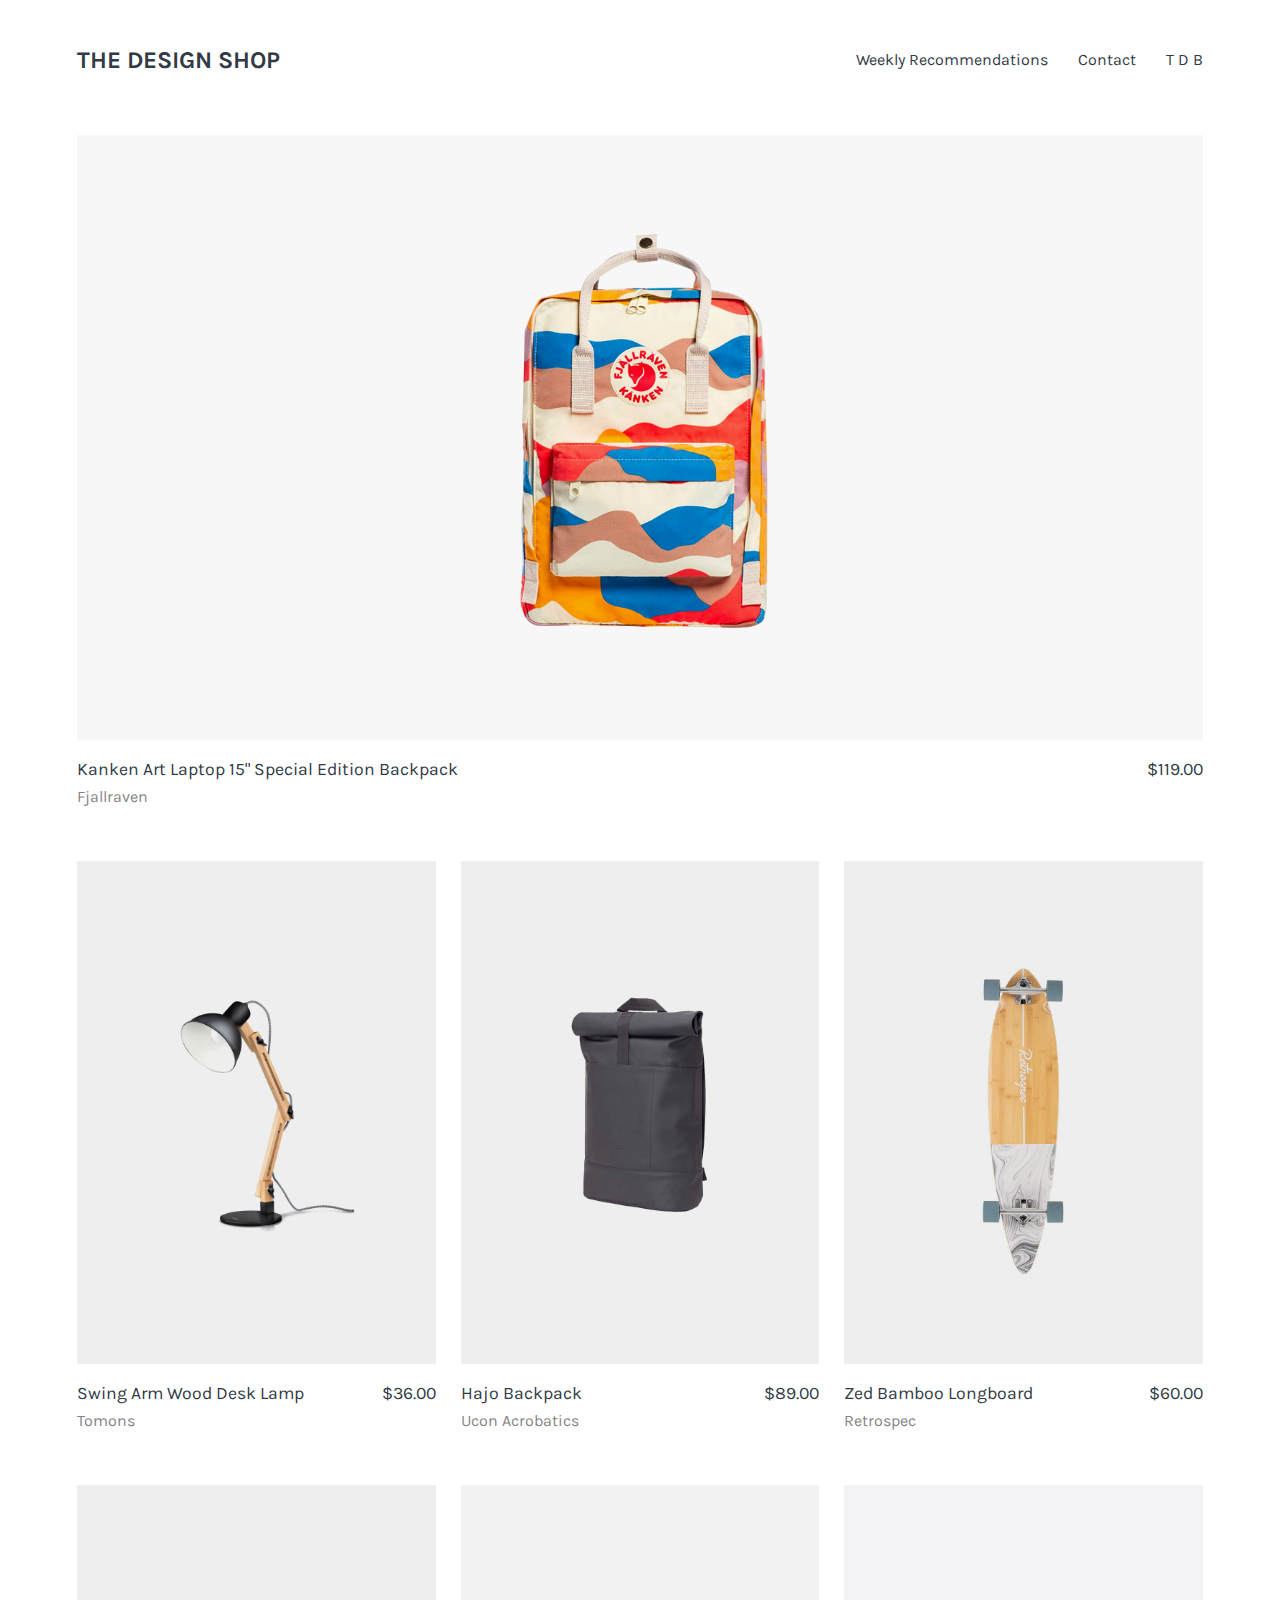
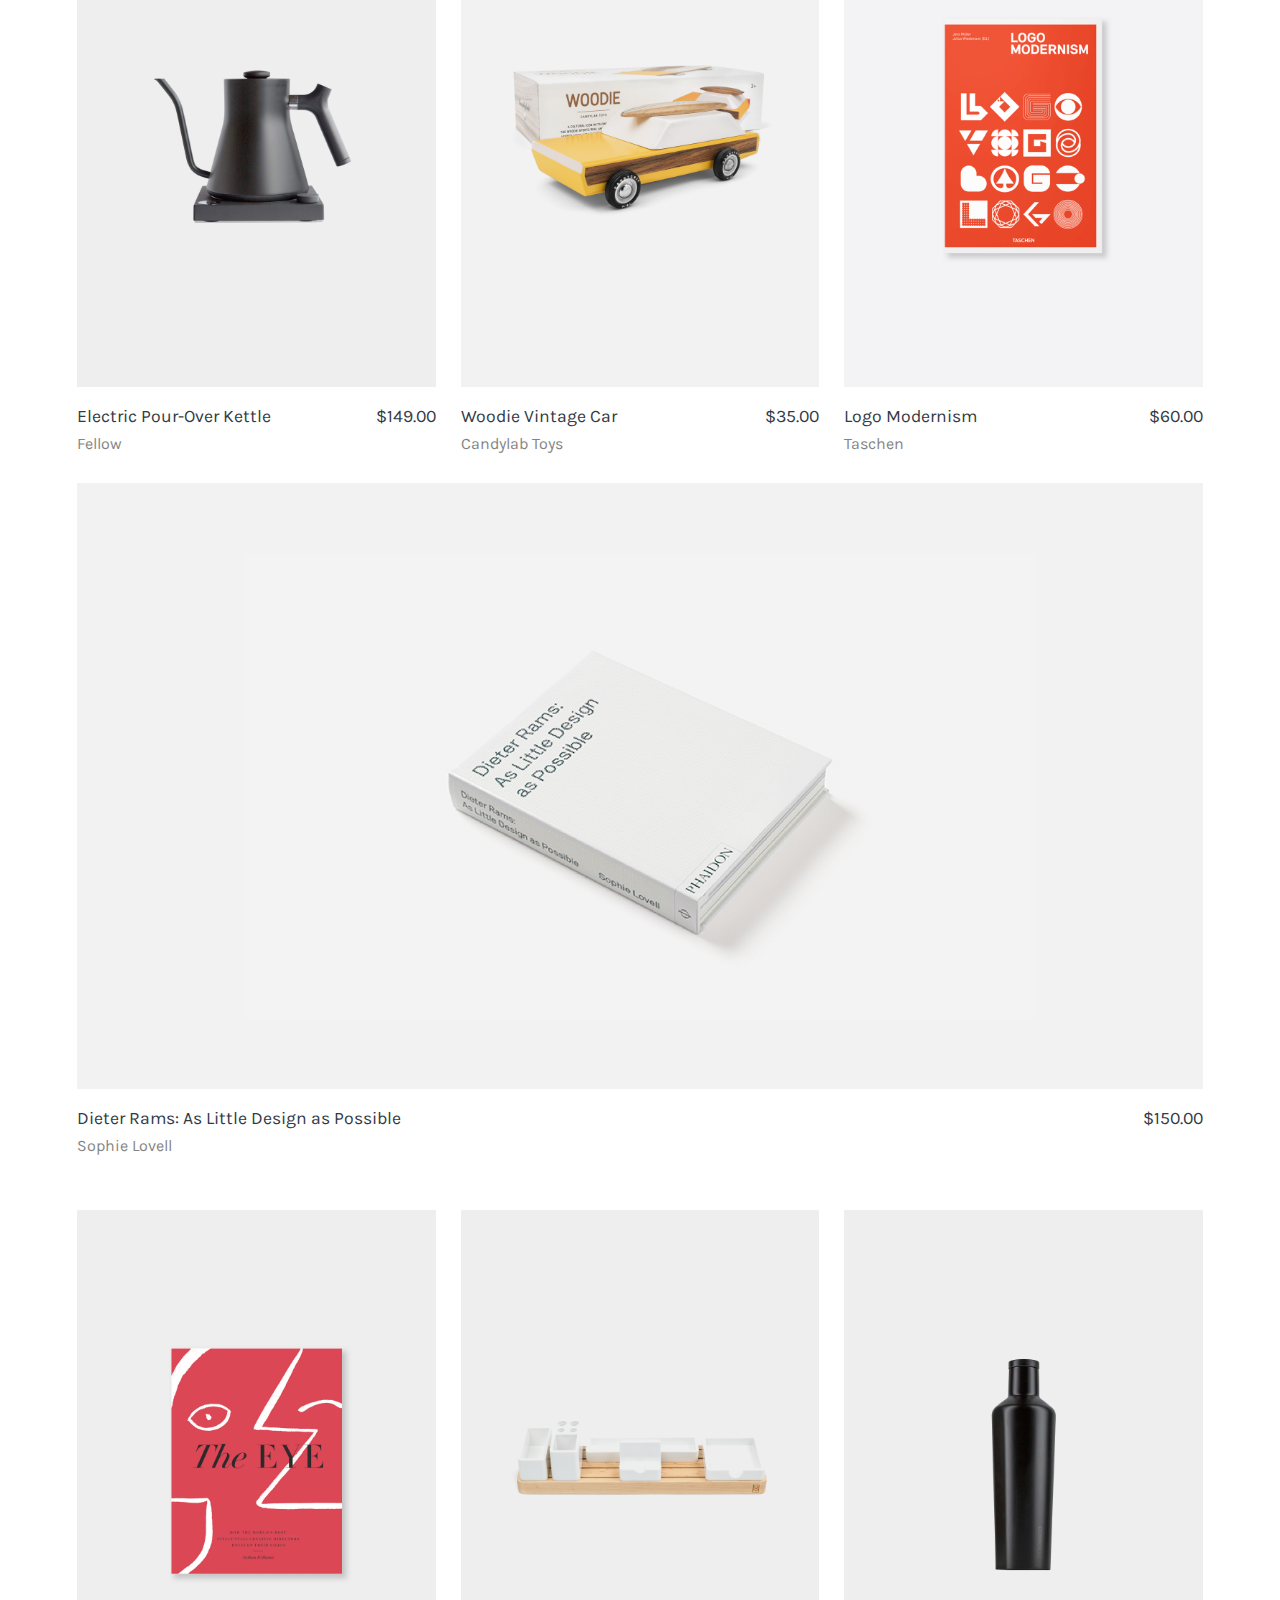
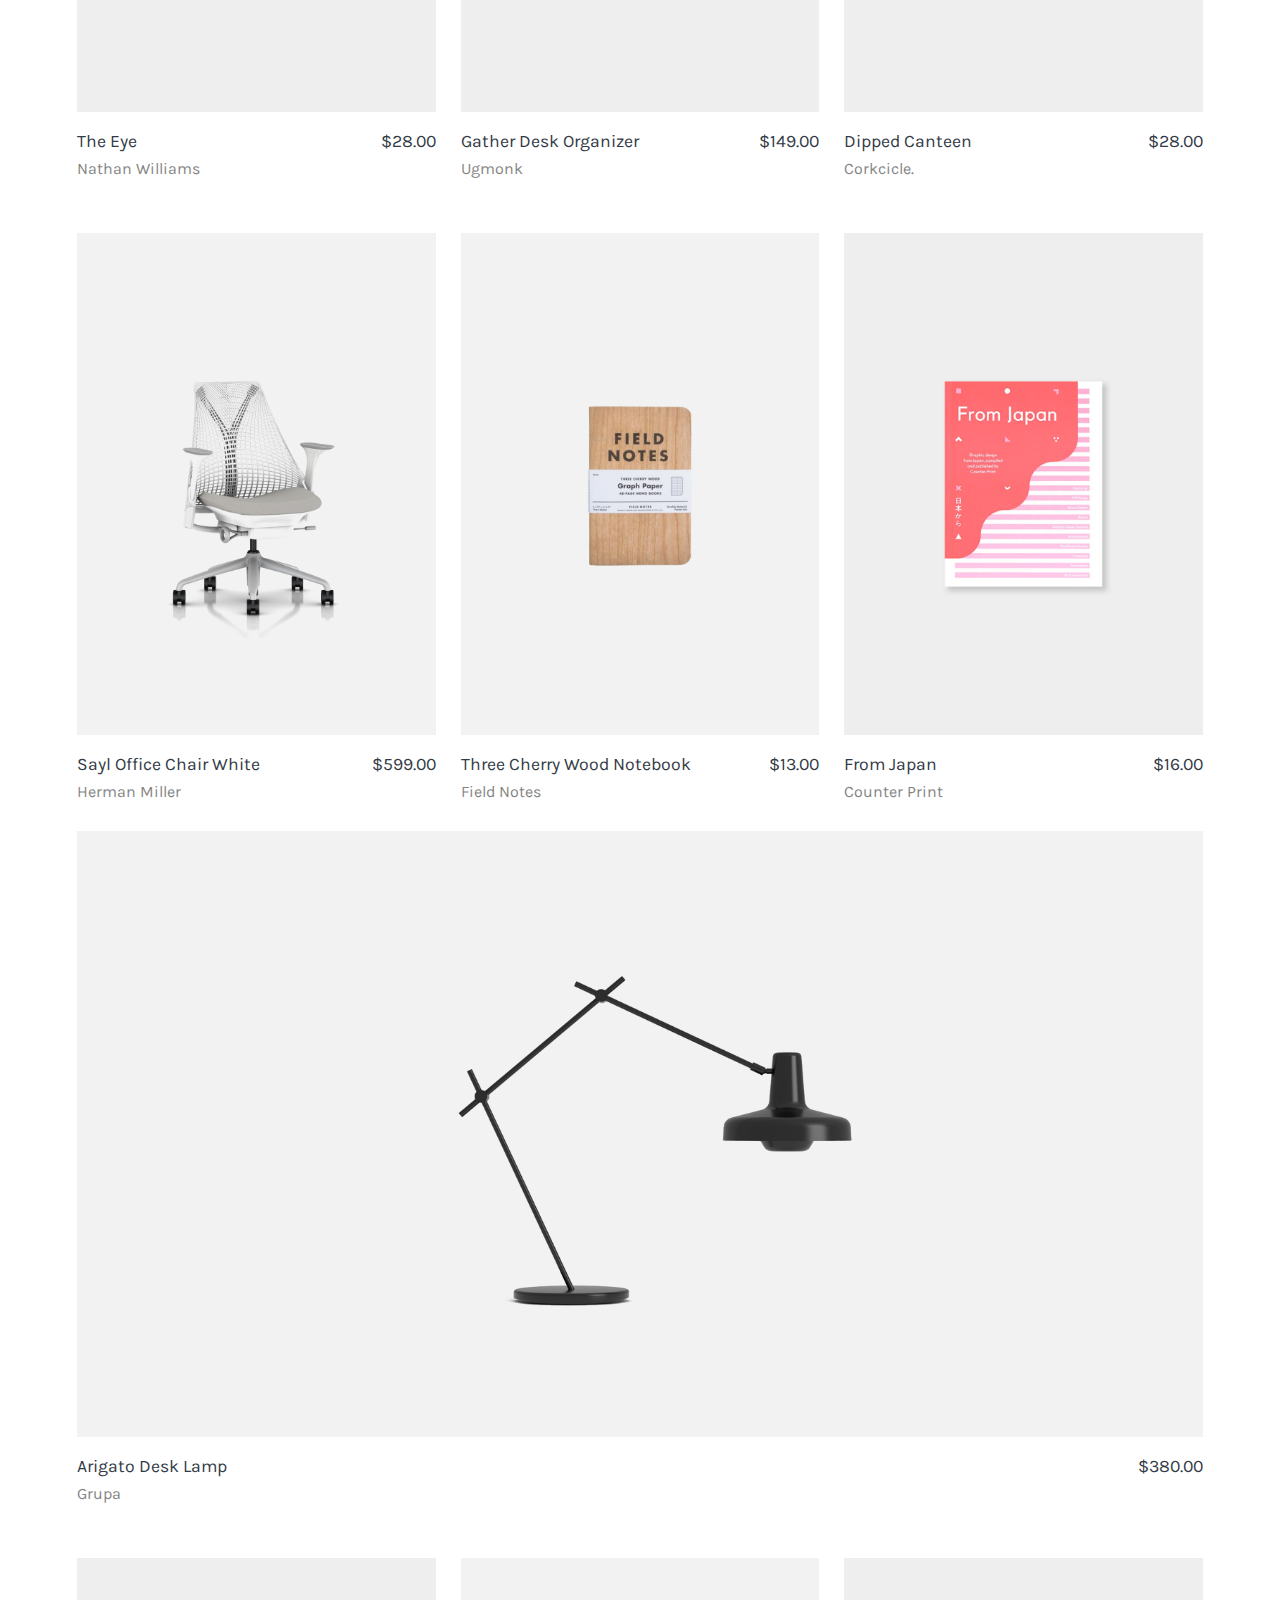
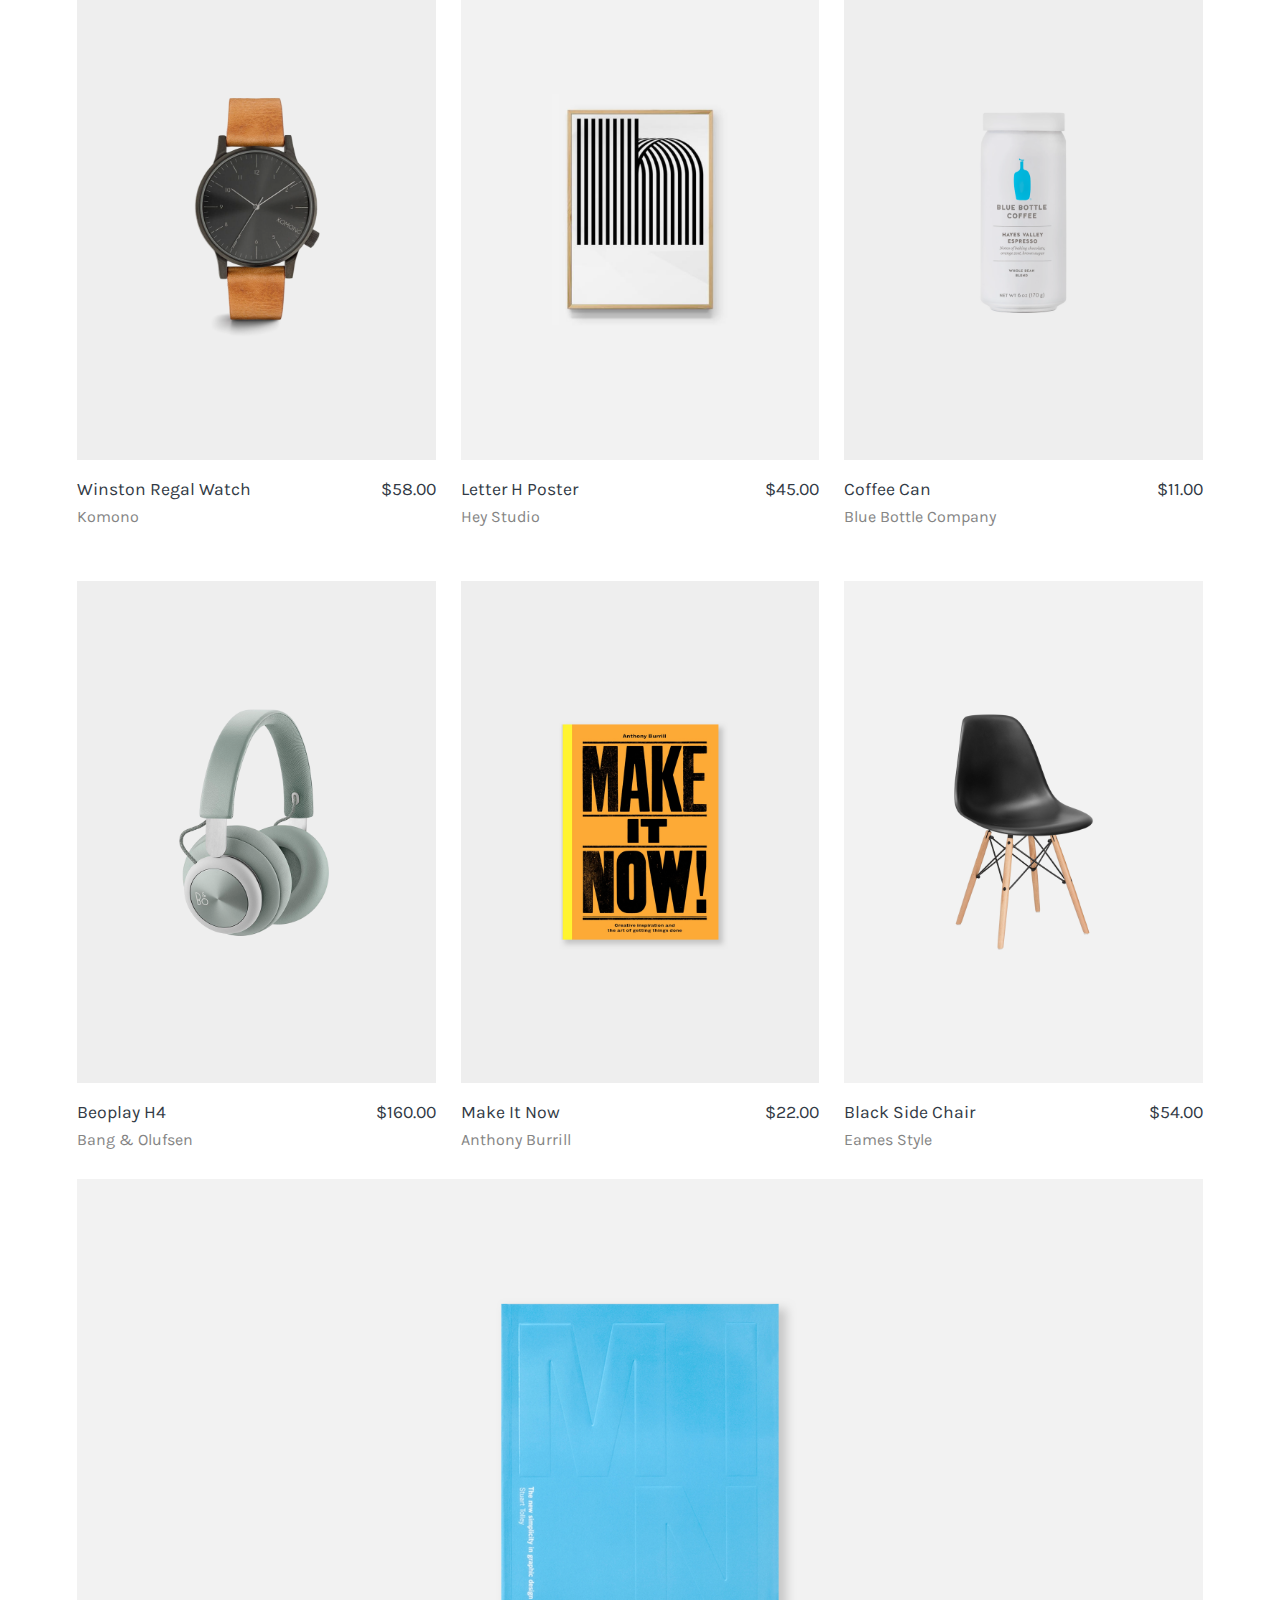
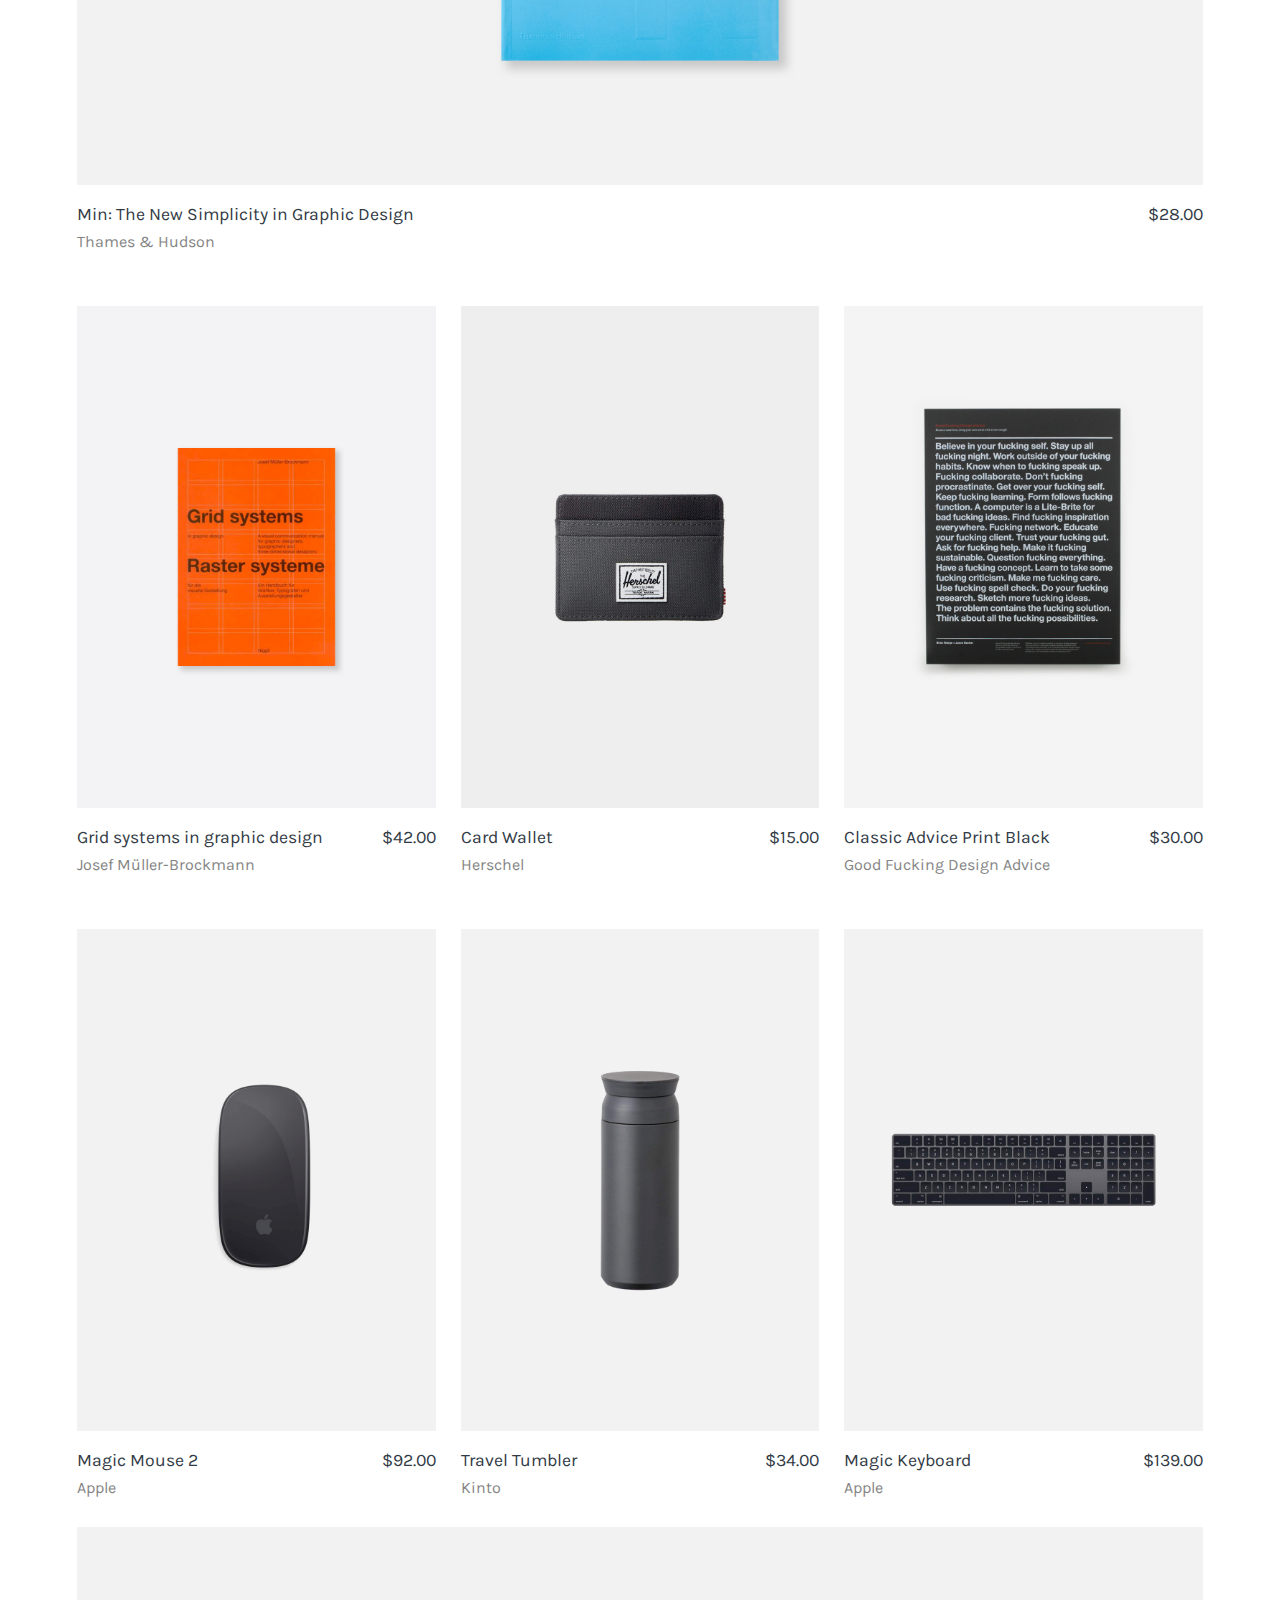
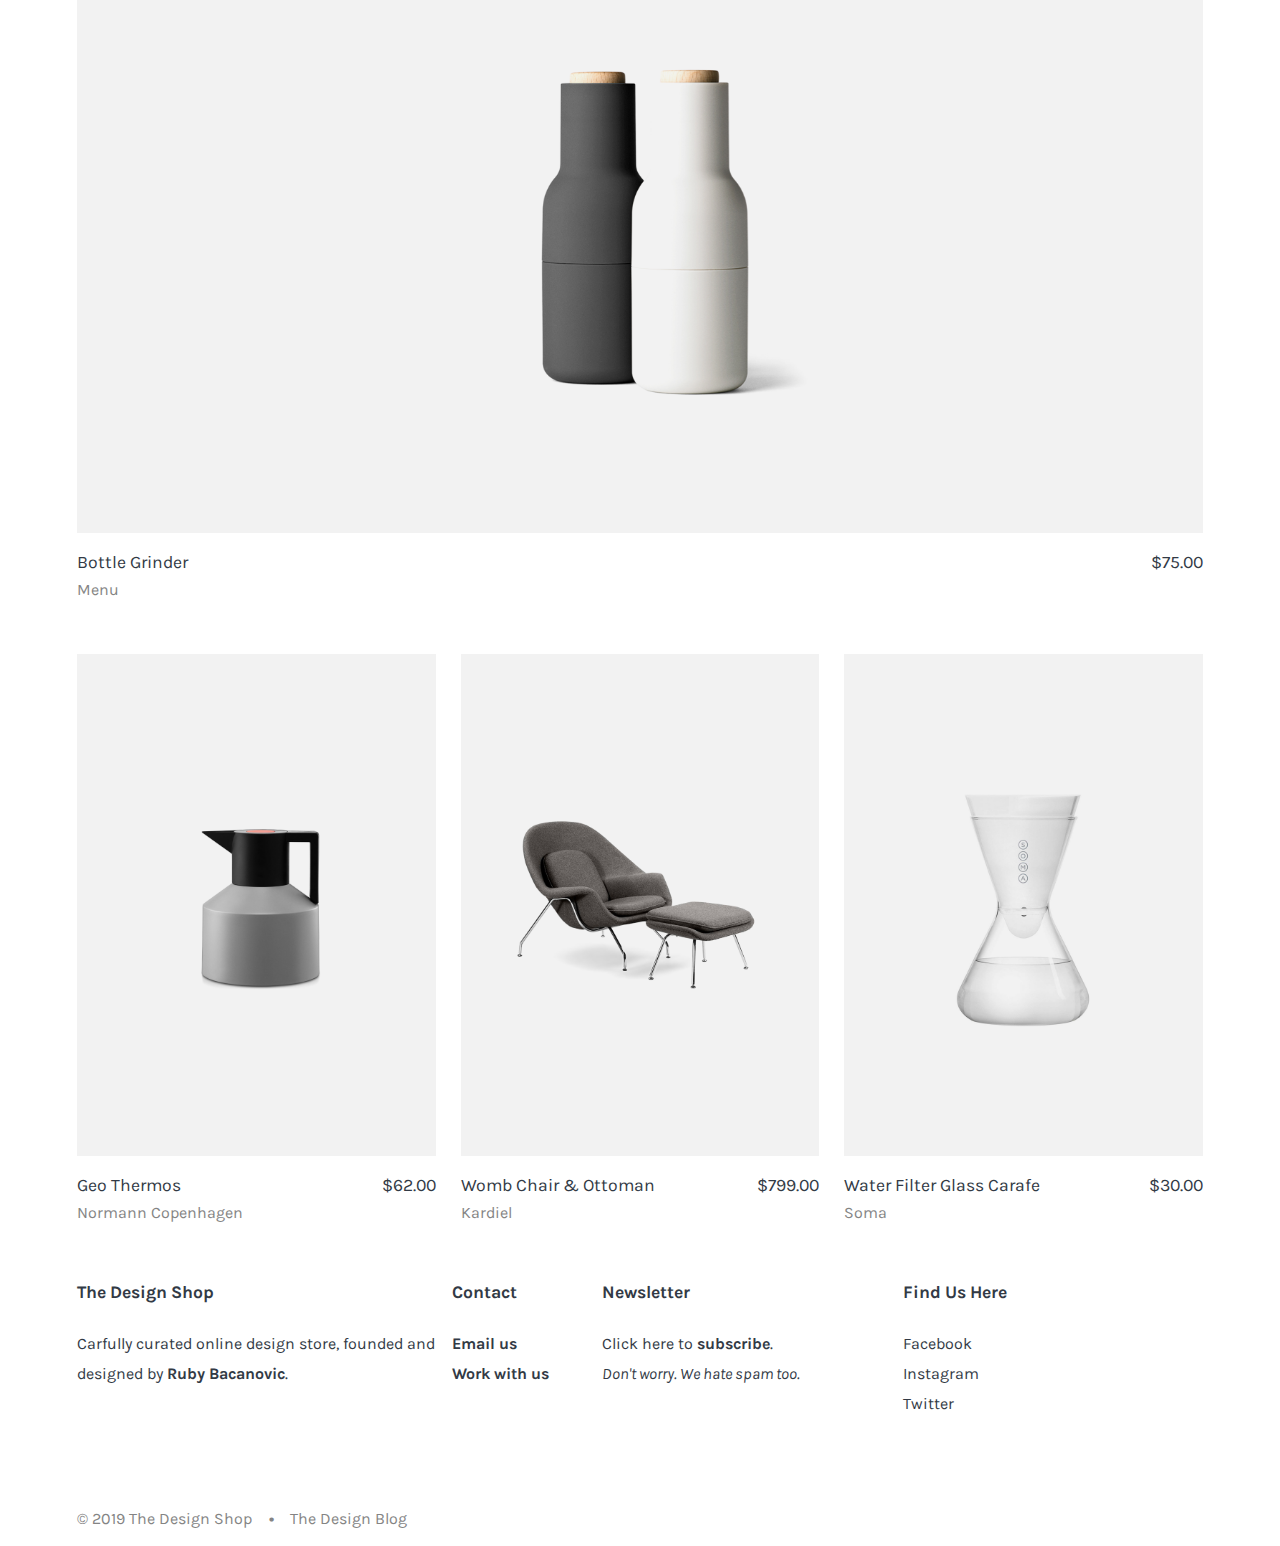
<file: index.html>
<!DOCTYPE html>
<html lang="en">

<head>
    <meta charset="UTF-8">
    <meta http-equiv="X-UA-Compatible" content="IE=edge">
    <meta name="viewport" content="width=device-width, initial-scale=1.0">
    <title>THE DESIGN SHOP</title>
    <link rel="stylesheet" href="assets/css/style.css">
</head>

<body>
    <header>
        <nav>
            <!-- Logo -->
            <h1>THE DESIGN SHOP</h1>
            <!-- Navigation -->
            <div></div>
            <ul>
                <li><a href="assets/html/contact_newsletter.html">Weekly Recommendations</a></li>
                <li><a href="assets/html/contact_newsletter.html">Contact</a></li>
                <li><a href="#footer">T D B</a></li>
            </ul>
            <a class="fontColorGrey navButtonMobile" id="openMobileNav" onclick="openMenu()" href="#">menu</a>
        </nav>
    </header>
    <!-- Mobile Nav -->
    <aside>
        <nav class="navMobileOverlay" id="navMobile">
            <ul >
                <li><a href="assets/html/contact_newsletter.html">Weekly Recommendations</a></li>
                <li><a href="assets/html/contact_newsletter.html">Contact</a></li>
                <li><a href="#footer">T D B</a></li>
                <li><a id="closeMobileNav" onclick="closeMobileMenu()" href="">Back</a></li>
            </ul>
        </nav>
    </aside>
    <!-- Main Shop Area -->
    <main>
        <section>
            <article class="sectionHeroImage">
                <a href="https://amzn.to/32MmHgL"><img src="assets/img/1.png" alt="backpack"></a>
                <div>
                    <p class="product">Kanken Art Laptop 15" Special Edition Backpack</p>
                    <p class="price">$119.00</p>
                    <p class="company fontColorGrey">Fjallraven</p>
                </div>
            </article>
            <article>
                <a href="https://amzn.to/2WX7vtD"><img src="assets/img/d2.png" alt="table lamp"></a>
                <div>
                    <p class="product">Swing Arm Wood Desk Lamp</p>
                    <p class="price">$36.00</p>
                    <p class="company fontColorGrey">Tomons</p>
                </div>
            </article>
            <article>
                <a href="https://amzn.to/2I3WvXM"><img src="assets/img/u6.png" alt="backpack black"></a>
                <div>
                    <p class="product">Hajo Backpack</p>
                    <p class="price">$89.00</p>
                    <p class="company fontColorGrey">Ucon Acrobatics</p>
                </div>
            </article>
            <article>
                <a href="https://amzn.to/2YX3043"><img src="assets/img/u10.png" alt="skateboard"></a>
                <div>
                    <p class="product">Zed Bamboo Longboard</p>
                    <p class="price">$60.00</p>
                    <p class="company fontColorGrey">Retrospec</p>
                </div>
            </article>
            <article>
                <a href="https://amzn.to/2KfP3ee"><img src="assets/img/u9.png" alt="electric kettle"></a>
                <div>
                    <p class="product">Electric Pour-Over Kettle</p>
                    <p class="price">$149.00</p>
                    <p class="company fontColorGrey">Fellow</p>
                </div>
            </article>
            <article>
                <a href="https://amzn.to/2FYB3zT"><img src="assets/img/h17.png" alt="toy car"></a>
                <div>
                    <p class="product">Woodie Vintage Car</p>
                    <p class="price">$35.00</p>
                    <p class="company fontColorGrey">Candylab Toys</p>
                </div>
            </article>
            <article>
                <a
                    href="https://www.bookdepository.com/Logo-Modernism-Jens-Muller-R-Roger-Remington/9783836545303/?a_aid=1991"><img
                        src="assets/img/c3.png" alt="logo book"></a>
                <div>
                    <p class="product">Logo Modernism</p>
                    <p class="price">$60.00</p>
                    <p class="company fontColorGrey">Taschen</p>
                </div>
            </article>
        </section>
        <section>
            <article class="sectionHeroImage">
                <a href="https://amzn.to/2YQLnCV"><img src="assets/img/d7.png" alt="book"></a>
                <div>
                    <p class="product">Dieter Rams: As Little Design as Possible</p>
                    <p class="price">$150.00</p>
                    <p class="company fontColorGrey">Sophie Lovell</p>
                </div>
            </article>
            <article>
                <a href="https://amzn.to/2I3lbQ7"><img src="assets/img/c6.png" alt="poster"></a>
                <div>
                    <p class="product">The Eye</p>
                    <p class="price">$28.00</p>
                    <p class="company fontColorGrey">Nathan Williams</p>
                </div>
            </article>
            <article>
                <a href="https://amzn.to/2IifSvA"><img src="assets/img/h13.png" alt="desk organizer"></a>
                <div>
                    <p class="product">Gather Desk Organizer</p>
                    <p class="price">$149.00</p>
                    <p class="company fontColorGrey">Ugmonk</p>
                </div>
            </article>
            <article>
                <a href="https://amzn.to/2G84CiT"><img src="assets/img/h8.png" alt="black bottle"></a>
                <div>
                    <p class="product">Dipped Canteen</p>
                    <p class="price">$28.00</p>
                    <p class="company fontColorGrey">Corkcicle.</p>
                </div>
            </article>
            <article>
                <a href="https://amzn.to/2YWPz3N"><img src="assets/img/h2.png" alt="office chair"></a>
                <div>
                    <p class="product">Sayl Office Chair White</p>
                    <p class="price">$599.00</p>
                    <p class="company fontColorGrey">Herman Miller</p>
                </div>
            </article>
            <article>
                <a href="https://amzn.to/2KhwTsz"><img src="assets/img/d5.png" alt="notebook"></a>
                <div>
                    <p class="product">Three Cherry Wood Notebook</p>
                    <p class="price">$13.00</p>
                    <p class="company fontColorGrey">Field Notes</p>
                </div>
            </article>
            <article>
                <a href="https://www.bookdepository.com/From-Japan/9780957081659?a_aid=1991"><img
                        src="assets/img/c5.png" alt="Japan Book"></a>
                <div>
                    <p class="product">From Japan</p>
                    <p class="price">$16.00</p>
                    <p class="company fontColorGrey">Counter Print</p>
                </div>
            </article>
        </section>
        <section>
            <article class="sectionHeroImage">
                <a href="http://www.grupaproducts.com/arigato/"><img src="assets/img/h6.png" alt="desklamp"></a>
                <div>
                    <p class="product">Arigato Desk Lamp</p>
                    <p class="price">$380.00</p>
                    <p class="company fontColorGrey">Grupa</p>
                </div>
            </article>
            <article>
                <a href="https://amzn.to/2CZiPxO"><img src="assets/img/u7.png" alt="watch"></a>
                <div>
                    <p class="product">Winston Regal Watch</p>
                    <p class="price">$58.00</p>
                    <p class="company fontColorGrey">Komono</p>
                </div>
            </article>
            <article>
                <a href="https://heyshop.es/collections/home/products/h-hey"><img src="assets/img/d4.png"
                        alt="letter poster"></a>
                <div>
                    <p class="product">Letter H Poster</p>
                    <p class="price">$45.00</p>
                    <p class="company fontColorGrey">Hey Studio</p>
                </div>
            </article>
            <article>
                <a href="https://amzn.to/2UGLHEQ"><img src="assets/img/u11.png" alt="coffee can"></a>
                <div>
                    <p class="product">Coffee Can</p>
                    <p class="price">$11.00</p>
                    <p class="company fontColorGrey">Blue Bottle Company</p>
                </div>
            </article>
            <article>
                <a href="https://amzn.to/2UFjEWp"><img src="assets/img/h9.png" alt="beoplay 44"></a>
                <div>
                    <p class="product">Beoplay H4</p>
                    <p class="price">$160.00</p>
                    <p class="company fontColorGrey">Bang & Olufsen</p>
                </div>
            </article>
            <article>
                <a href="https://amzn.to/2OTHEQg"><img src="assets/img/p2.png" alt="make it now"></a>
                <div>
                    <p class="product">Make It Now</p>
                    <p class="price">$22.00</p>
                    <p class="company fontColorGrey">Anthony Burrill</p>
                </div>
            </article>
            <article>
                <a href="https://amzn.to/2UFHfGt"><img src="assets/img/h4.png" alt="side chair"></a>
                <div>
                    <p class="product">Black Side Chair</p>
                    <p class="price">$54.00</p>
                    <p class="company fontColorGrey">Eames Style</p>
                </div>
            </article>
        </section>
        <section>
            <article class="sectionHeroImage">
                <a href="https://amzn.to/2Ij1IKA"><img src="assets/img/c22.png" alt="book"></a>
                <div>
                    <p class="product">Min: The New Simplicity in Graphic Design</p>
                    <p class="price">$28.00</p>
                    <p class="company fontColorGrey">Thames & Hudson</p>
                </div>
            </article>
            <article>
                <a href="https://amzn.to/2UxtLww"><img src="assets/img/c1.png" alt="grid book"></a>
                <div>
                    <p class="product">Grid systems in graphic design</p>
                    <p class="price">$42.00</p>
                    <p class="company fontColorGrey">Josef Müller-Brockmann</p>
                </div>
            </article>
            <article>
                <a href="https://amzn.to/2I5vxiq"><img src="assets/img/u12.png" alt="card wallet"></a>
                <div>
                    <p class="product">Card Wallet</p>
                    <p class="price">$15.00</p>
                    <p class="company fontColorGrey">Herschel</p>
                </div>
            </article>
            <article>
                <a href="https://goodfuckingdesignadvice.com/products/classic-advice-print"><img src="assets/img/p3.png"
                        alt="poster"></a>
                <div>
                    <p class="product">Classic Advice Print Black</p>
                    <p class="price">$30.00</p>
                    <p class="company fontColorGrey">Good Fucking Design Advice</p>
                </div>
            </article>
            <article>
                <a href="https://amzn.to/2D3yZWX"><img src="assets/img/life-15.png" alt="magic mouse"></a>
                <div>
                    <p class="product">Magic Mouse 2</p>
                    <p class="price">$92.00</p>
                    <p class="company fontColorGrey">Apple</p>
                </div>
            </article>
            <article>
                <a href="https://amzn.to/2WTbsPL"><img src="assets/img/life-17.png" alt="travel tubmler"></a>
                <div>
                    <p class="product">Travel Tumbler</p>
                    <p class="price">$34.00</p>
                    <p class="company fontColorGrey">Kinto</p>
                </div>
            </article>
            <article>
                <a href="https://amzn.to/2GbCf4A"><img src="assets/img/life-16.png" alt="keyboard"></a>
                <div>
                    <p class="product">Magic Keyboard</p>
                    <p class="price">$139.00</p>
                    <p class="company fontColorGrey">Apple</p>
                </div>
            </article>
        </section>
        <section>
            <article class="sectionHeroImage">
                <a href="https://amzn.to/2WMJbdy"><img src="assets/img/u8.png" alt="grinder"></a>
                <div>
                    <p class="product">Bottle Grinder</p>
                    <p class="price">$75.00</p>
                    <p class="fontColorGrey">Menu</p>
                </div>
            </article>
            <article>
                <a href="https://amzn.to/2JLtxvk"><img src="assets/img/home-8.png" alt="thermos"></a>
                <div>
                    <p class="product">Geo Thermos</p>
                    <p class="price">$62.00</p>
                    <p class="fontColorGrey">Normann Copenhagen</p>
                </div>
            </article>
            <article>
                <a href="https://amzn.to/2YdSBPy"><img src="assets//img/home-10.png" alt="chair & ottoman"></a>
                <div>
                    <p class="product">Womb Chair & Ottoman</p>
                    <p class="price">$799.00</p>
                    <p class="fontColorGrey">Kardiel</p>
                </div>
            </article>
            <article>
                <a href="https://amzn.to/2LCEfGP"><img src="assets/img/home-9.png" alt="water carafe"></a>
                <div>
                    <p class="product">Water Filter Glass Carafe</p>
                    <p class="price">$30.00</p>
                    <p class="fontColorGrey">Soma</p>
                </div>
            </article>
        </section>
    </main>
    <footer id="footer">
        <section>
            <article class="footerArticleShop">
                <h2>The Design Shop</h2>
                <p>Carfully curated online design store, founded and designed by <span class="fontStyleBold">Ruby
                        Bacanovic</span>.</p>
            </article>
            <article class="footerArticleContact">
                <h2>Contact</h2>
                <p class="fontStyleBold"><a href="#">Email us</a></p>
                <p class="fontStyleBold"><a href="#">Work with us</a></p>
            </article>
            <article class="footerArticleNewsletter">
                <h2>Newsletter</h2>
                <p>Click here to <a class="fontStyleBold" href="#">subscribe</a>.</p>
                <p class="fontItalic">Don't worry. We hate spam too.</p>
            </article>
            <article class="footerArticleFindUsHere">
                <h2>Find Us Here</h2>
                <ul>
                    <li><a href="#">Facebook</a></li>
                    <li><a href="#">Instagram</a></li>
                    <li><a href="#">Twitter</a></li>
                </ul>
            </article>
        </section>
        <p class="fontColorGrey">© 2019 The Design Shop <span class="fontColorGrey fontStyleBold">•</span> The Design
            Blog</p>
    </footer>
    <!-- JS -->
    <script src="assets/js/main.js"></script>
</body>



</html>
</file>
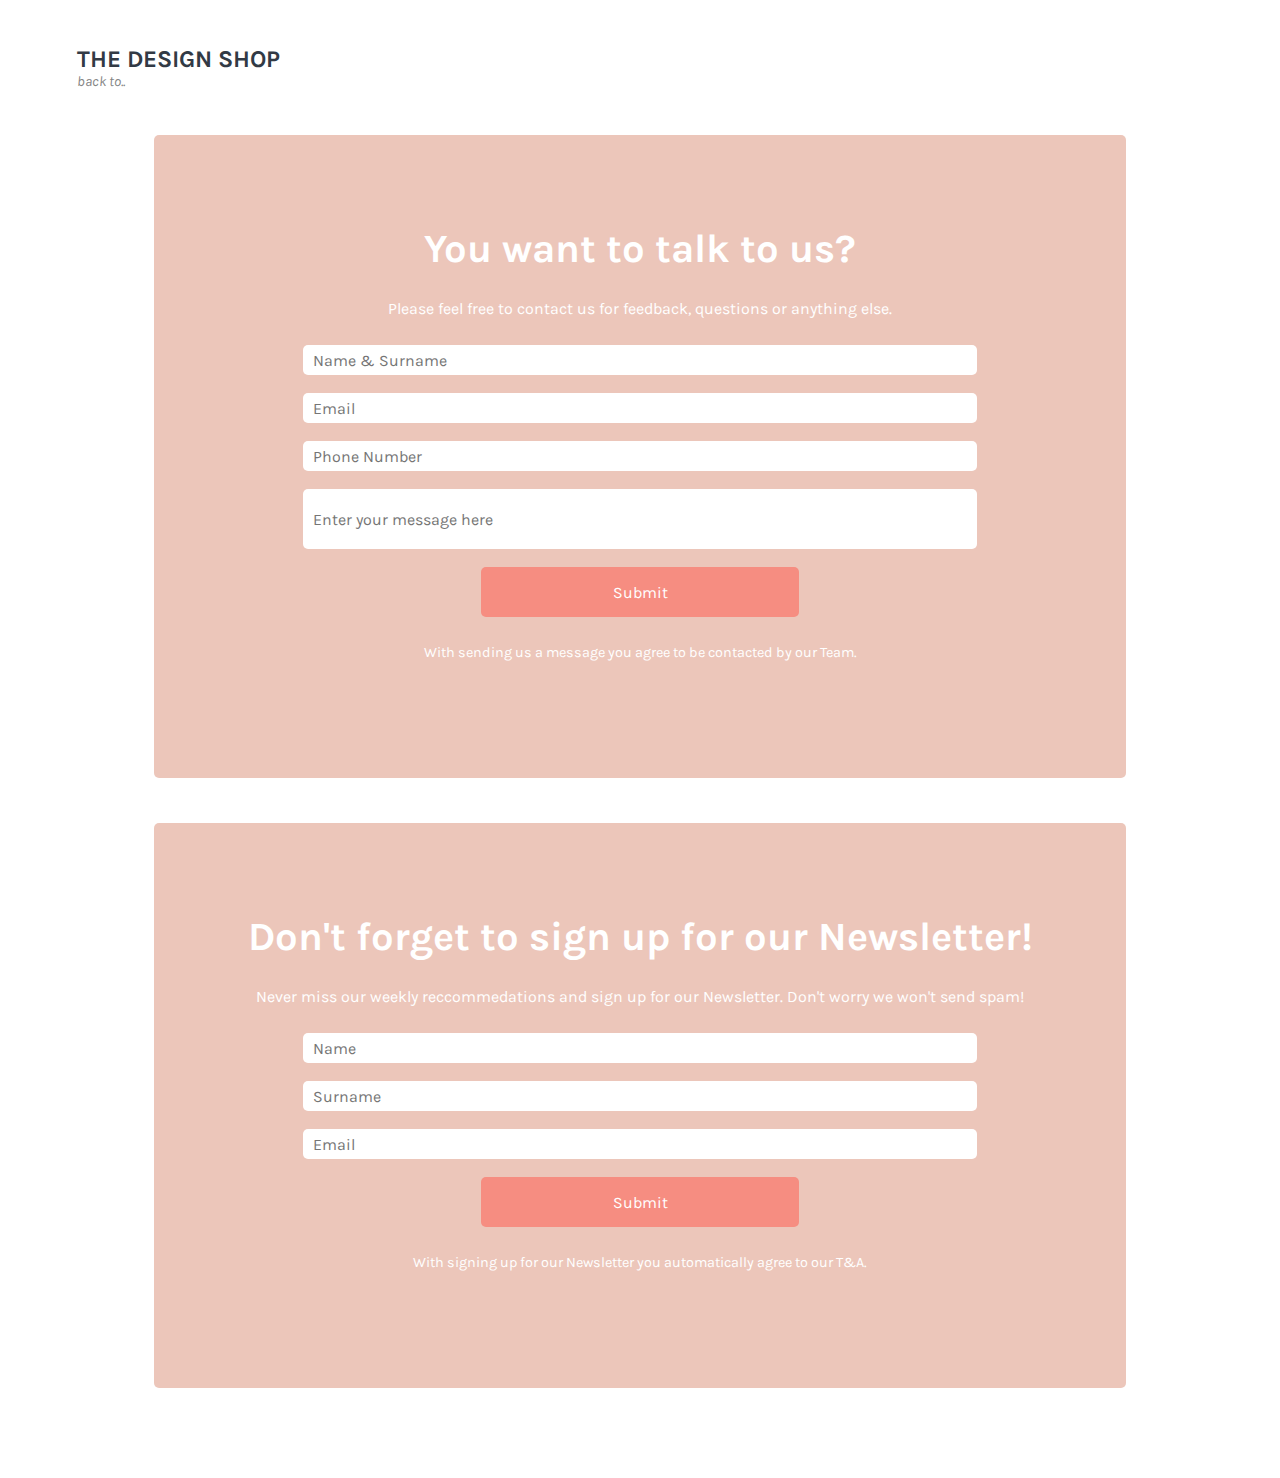
<file: assets/html/contact_newsletter.html>
<!DOCTYPE html>
<html lang="en">
<head>
    <meta charset="UTF-8">
    <meta http-equiv="X-UA-Compatible" content="IE=edge">
    <meta name="viewport" content="width=device-width, initial-scale=1.0">
    <title>THE DESING SHOP_CONTACT & Newsletter</title>
    <link rel="stylesheet" href="../css/contact_newsletterStyle.css">
</head>
<body>
    <main>
        <!-- Logo -->
        <h1><a href="../../index.html">THE DESIGN SHOP</a></h1>
        <p class="fontSizeSmall fontStyleItalic">back to..</p>
        <section>
            <!-- Contact us -->
            <article>
                <h2>You want to talk to us?</h2>
                <p>Please feel free to contact us for feedback, questions or anything else.</p>
                <form action="" onclick="return false">
                    <input type="text" name="name" id="contactName" placeholder="Name & Surname">
                    <input type="email" name="mail" id="contactMail" placeholder="Email">
                    <input type="tel" name="phone" id="contactPhone" placeholder="Phone Number">
                    <input class="inputMessageHeight" type="text" name="message" id="contactMessage" placeholder="Enter your message here">
                    <input class="submitButtonContact" onclick="contactForm()" type="submit" value="Submit">
                </form>
                <p class="fontSizeSmall">With sending us a message you agree to be contacted by our Team.</p>
            </article>
            <!-- Newsletter subscription -->
            <article>
                <h2>Don't forget to sign up for our Newsletter!</h2>
                <p>Never miss our weekly reccommedations and sign up for our Newsletter. Don't worry we won't send spam!</p>
                <form action="" onclick="return false">
                    <input type="text" name="name" id="newsletterName" placeholder="Name">
                    <input type="text" name="name" id="newsletterSurname" placeholder="Surname">
                    <input type="email" name="mail" id="newsletterMail" placeholder="Email">
                    <input class="submitButtonNewsletter" onclick="newsletterForm()" type="submit" value="Submit">
                </form>
                <p class="fontSizeSmall">With signing up for our Newsletter you automatically agree to our T&A.</p>
            </article>
        </section>
    </main>
    <!-- JS -->
    <script src="../js/main.js"></script>
</body>
</html>
</file>
<file: assets/css/style.css>
/* ===== General Styles ===== */

/* Fonts */
@import url('https://fonts.googleapis.com/css2?family=Karla:ital,wght@0,200;0,300;0,400;0,500;0,600;0,700;0,800;1,200;1,300;1,400;1,500;1,600;1,700;1,800&display=swap');

/* Font Families & Colors
font-family: 'Karla', sans-serif;
Farbe: #323A45 / #848484 */

* {
    margin: 0;
    padding: 0;
    box-sizing: border-box;
    font-family: 'Karla', sans-serif;
    color: #323A45; 
    font-size: 1rem;
}

h1 {
    font-size: 1.5rem;
}

ul {
    list-style: none;
}

a {
    text-decoration: none;
}

h1:hover, a:hover {
    opacity: 0.5;
}

header, main {
    margin: 5vh 6vw;
}
/* ===== Header Styles ===== */
header nav {
    display: flex; 
    justify-content: space-between;
    align-items: center; 
}

header nav ul {
    display: flex; 
}

header nav > ul li {
    margin-left: 30px; 
}

.navButtonMobile  {
    display: none; 
}

/* ===== Mobile Nav Styles ===== */
.navMobileOverlay {
    display: none; 
}

/* ===== Main Shop Area ===== */

/* = General Main Shop Area = */
.product, .price, h2 {
    font-size: 1.1rem; 
}

.fontColorGrey {
    color: #848484; 
}

/* Sections */
main section {
    display: grid; 
    grid-template-columns: repeat(3, 1fr);
    gap: 25px; 
}

main section article {
    margin: 15px 0; 
}

main section article img {
    width: 100%; 
    margin-bottom: 15px; 
}

.sectionHeroImage {
    grid-column: 1/4;
    grid-row: 1/2;
}

main section article div {
    display: grid; 
    grid-template-columns: 2.5fr 1fr;
    gap: 8px; 
}

.product {
    grid-column: 1/2;
    grid-row: 1/2;
}

.price {
    grid-column: 2/3;
    grid-row: 1/2;
    text-align: right;
}

.company {
    grid-column: 1/2;
    grid-row: 2/3;
}

/* ===== Footer Styles ===== */
footer {
    margin: 5vh 6vw 2vh 6vw;
}

footer section {
    display: grid; 
    grid-template-columns: 2.5fr 1fr 2fr 2fr;
    grid-column: center;
}

footer section article h2 {
    margin-bottom: 3vh; 
}

.fontStyleBold {
    font-weight: bold;
}

.fontItalic {
    font-style: italic;
}

footer section article p, ul li {
    line-height: 30px; 
}

footer > p {
    margin-top: 10vh; 
}

footer > p span {
    margin: 0 1vw; 
}

/* ===== Media Queries for 600px ===== */
@media screen and (max-width: 600px) {
    hmtl {
        font-size: 80%;
    }

    header, main {
        margin: 3vh 3vw 2vh 3vw;
    }

    /* Mobile Header Styles */
    header nav {
        display: block; 
        text-align: center;
    }

    header nav > ul {
        display: none; 
    }

    .navButtonMobile {
        display: block; 
        margin: 2vh auto; 
    }

    /* Mobile Nav Styles */
    .navMobileOverlay {
        padding: 2vh 0; 
        width: 100%;
        background: #848484;
    }
    
    .navMobileOverlay ul li {
        display: block; 
        text-align: center;
    }
    
    .navMobileOverlay ul li a {
        color: white; 
        font-size: 1.5rem;
    }

    /* Mobile Main Shop Area */
    main section {
        display: grid; 
        grid-template-columns: 1fr;
        gap: 25px; 
    }

    .sectionHeroImage {
        grid-column: 1/2;
        grid-row: 1/2;
    }

    main section article div {
        display: grid; 
        grid-template-columns: 1fr 0.5fr;
        gap: 8px; 
    }

    /* Mobile Footer Styles */
    footer {
        margin: 5vh 3vw 2vh 3vw;
        text-align: center; 
    }

    footer section {
        display: grid; 
        grid-template-columns: 1fr;
        gap: 30px; 
    }

    footer section article h2 {
        margin-bottom: 1vh; 
    }

    footer section article p, ul li {
        display: inline-block;
    }
}
</file>
<file: assets/css/contact_newsletterStyle.css>
/* ===== General Contact Styles ===== */

/* Fonts */
@import url('https://fonts.googleapis.com/css2?family=Karla:ital,wght@0,200;0,300;0,400;0,500;0,600;0,700;0,800;1,200;1,300;1,400;1,500;1,600;1,700;1,800&display=swap');

/* Font Families & Colors
font-family: 'Karla', sans-serif;
Farbe: #323A45 / #848484 */

* {
    margin: 0;
    padding: 0;
    box-sizing: border-box;
    font-family: 'Karla', sans-serif;
    color: white; 
    font-size: 1rem;
}

main {
    background: url("https://images.unsplash.com/photo-1547623641-d2c56c03e2a7?ixid=MnwxMjA3fDB8MHxzZWFyY2h8MjB8fGJhY2tncm91bmQlMjBpbWFnZXxlbnwwfHwwfHw%3D&ixlib=rb-1.2.1&auto=format&fit=crop&w=500&q=60") fixed no-repeat center/cover;
    min-height: 50vh;
    padding: 5vh 6vw; 
}

main h1 a {
    text-decoration: none;
    color: #323A45;
    font-size: 1.5rem;
}

main h1 a:hover {
    opacity: 0.5;
}

.fontSizeSmall {
    font-size: 0.9rem; 
}

.fontStyleItalic {
    font-style: italic;
    color: #848484;
}

main section article {
    margin: 5vh 6vw; 
    padding: 10vh; 
    border-radius: 5px;
    text-align: center;
    background: rgba(218, 141, 117, 0.5); 
}

main section article h2 {
    font-size: 2.5rem;
}

main section article p {
    margin: 3vh 0;
}

main section article form input {
    display: block; 
    margin: 2vh auto; 
    width: 85%; 
    height: 30px; 
    border-radius: 5px;
    border: none; 
    padding: 10px; 
    color: #848484;
}

.inputMessageHeight {
    height: 60px; 
    resize: none; 
    box-sizing: border-box; 
}

.submitButtonContact, .submitButtonNewsletter {
    width: 40%;
    background: rgba(255, 84, 71, 0.5); 
    height: 50px; 
    color: white; 
}

.submitButtonContact:hover, .submitButtonNewsletter:hover {
    background: rgb(0, 104, 174); 
}

/* ===== Media Queries for 600px ===== */
@media screen and (max-width: 600px) {
    main {
        padding: 3vh 2vw;
        text-align: center; 
    }

    main section article {
        margin: 5vh 1vw; 
        padding: 5vh 1vw; 
    }
}
</file>
